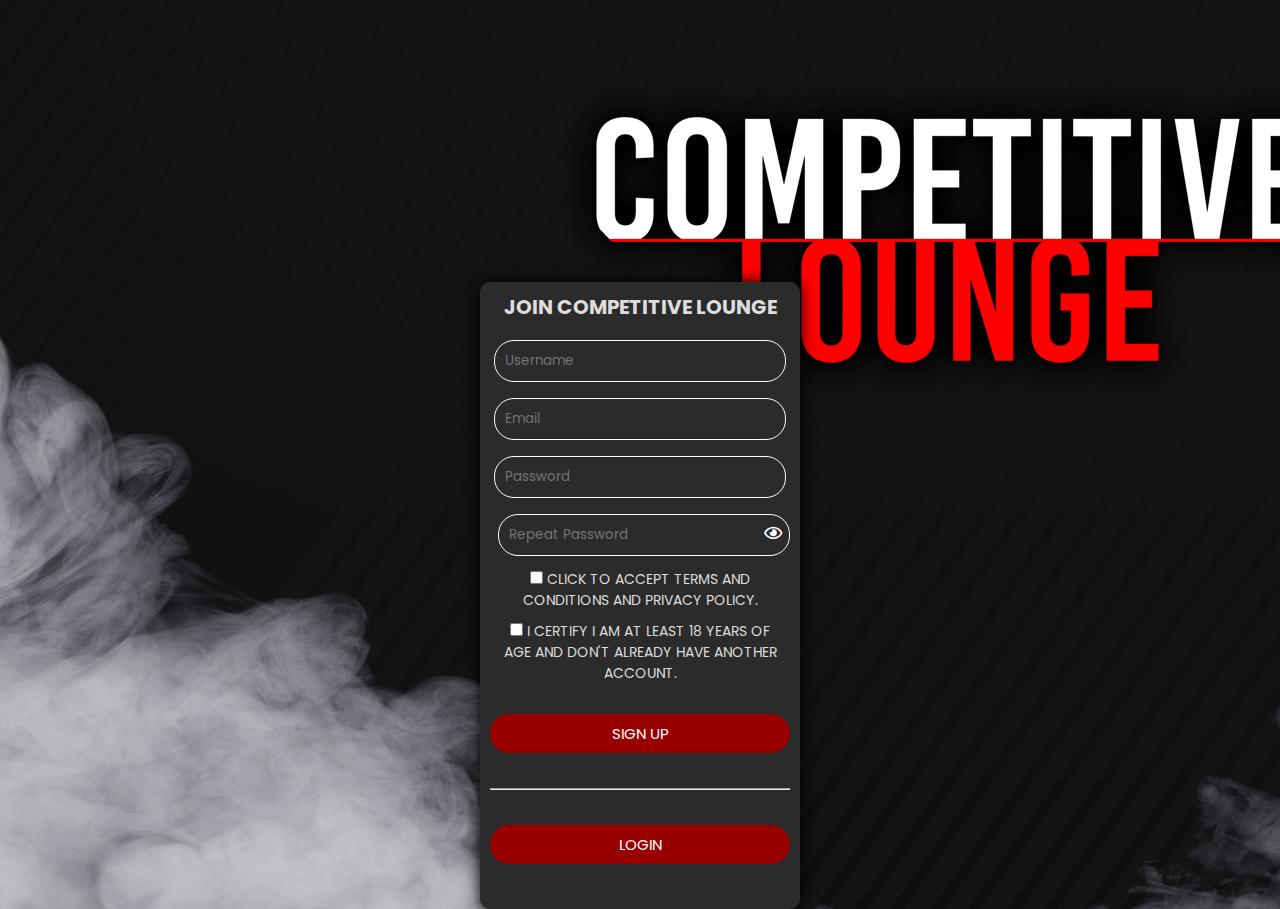
<file: SignupLoginPage/index.html>
<!DOCTYPE html>
<html lang="en">
<head>
    <meta charset="UTF-8">
    <meta http-equiv="X-UA-Compatible" content="IE=edge">
    <meta name="viewport" content="width=device-width, initial-scale=1.0">
    <title>Sign Up / Sign In</title>
    <link rel="preconnect" href="https://fonts.googleapis.com">
<link rel="preconnect" href="https://fonts.gstatic.com" crossorigin>
<link href="https://fonts.googleapis.com/css2?family=Alata&family=Bebas+Neue&family=Poppins:wght@600&family=Roboto:wght@300&family=Staatliches&family=Teko:wght@300&display=swap" rel="stylesheet">
    <link rel="stylesheet" href="style.css">
    <link rel="stylesheet" href="https://cdnjs.cloudflare.com/ajax/libs/font-awesome/5.13.0/css/all.min.css">
</head>
<body>
    <div class="sign-up-form">
        <h1> JOIN COMPETITIVE LOUNGE</h1>
        <form action="includes/signup.inc.php" method="post">
            <input type="username" name="uid" class="input-box" placeholder="Username">
            <input type="email" name="email" class="input-box" placeholder="Email">
            <input type="password" name="pwd" class="input-box" placeholder="Password">
            <input type="password" name="pwdrepeat" class="input-box" placeholder="Repeat Password">
            <i class="far fa-eye" id="togglePassword" style="margin-left: -30px; cursor: pointer; color: white;"></i>
            <p><span><input type="checkbox"></span> CLICK TO ACCEPT TERMS AND CONDITIONS AND PRIVACY POLICY.</p>
            <p><span><input type="checkbox"></span> I CERTIFY I AM AT LEAST 18 YEARS OF AGE AND DON'T ALREADY HAVE ANOTHER ACCOUNT.</p>
            <button type="button" name="signup" class="sign-btn">SIGN UP</button>
            <hr>
            
            <button type="button" class="gmail-btn" ><a href="pages/login.html">LOGIN </a></button>
            <p><a href ="pages/login.html"> </a></p>
        </form>
    </div>

</body>
</html>
</file>
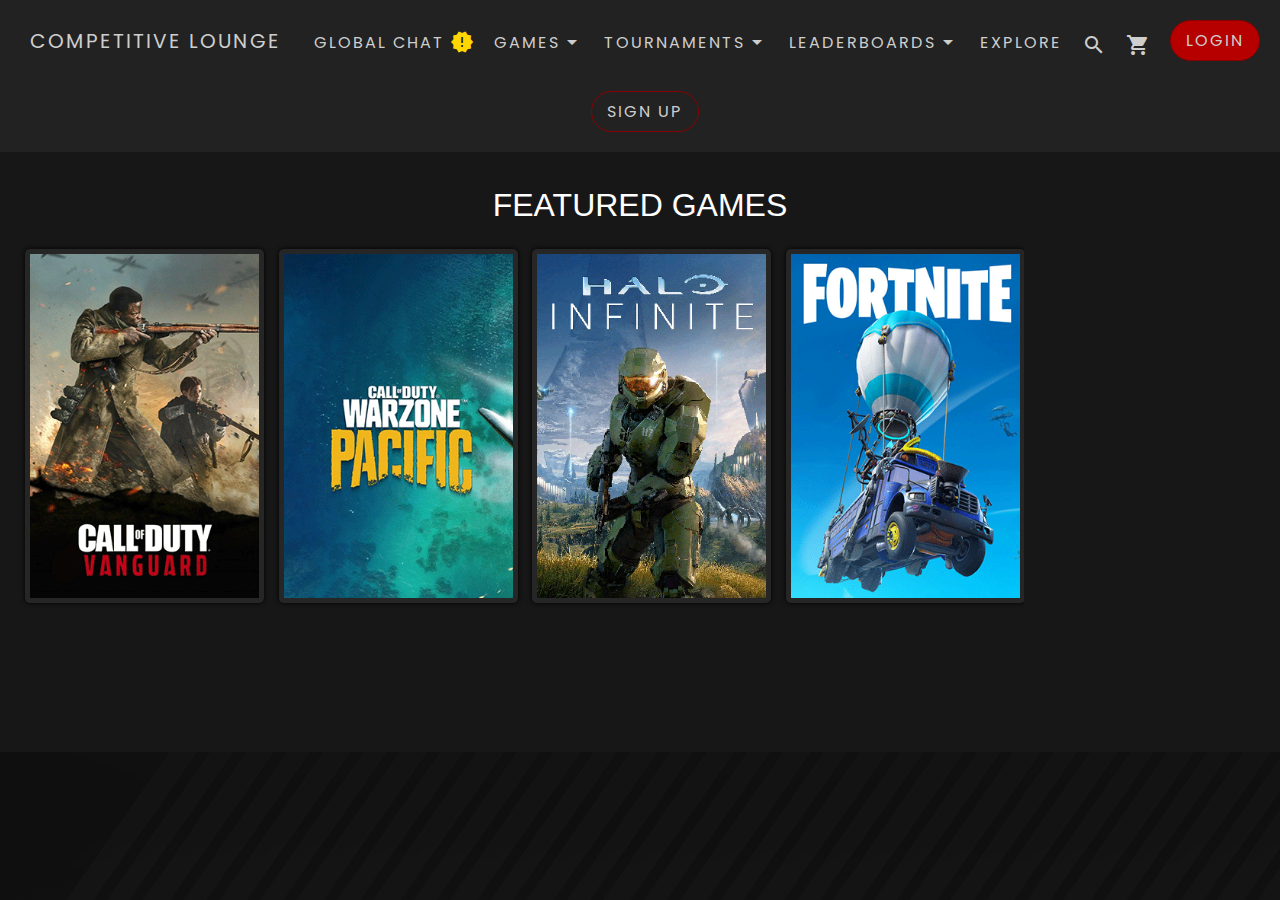
<file: home.html>
<!DOCTYPE html>
<html lang="en">

<head>
    <meta charset="UTF-8">
    <meta http-equiv="X-UA-Compatible" content="IE=edge">
    <meta name="viewport" content="width=device-width, initial-scale=1.0">
    <title>Home</title>
    <link rel="stylesheet" href="https://cdnjs.cloudflare.com/ajax/libs/OwlCarousel2/2.3.4/assets/owl.carousel.min.css" integrity="sha512-tS3S5qG0BlhnQROyJXvNjeEM4UpMXHrQfTGmbQ1gKmelCxlSEBUaxhRBj/EFTzpbP4RVSrpEikbmdJobCvhE3g==" crossorigin="anonymous" referrerpolicy="no-referrer" />
    <link rel="stylesheet" href="https://cdnjs.cloudflare.com/ajax/libs/OwlCarousel2/2.3.4/assets/owl.theme.default.min.css" integrity="sha512-sMXtMNL1zRzolHYKEujM2AqCLUR9F2C4/05cdbxjjLSRvMQIciEPCQZo++nk7go3BtSuK9kfa/s+a4f4i5pLkw==" crossorigin="anonymous" referrerpolicy="no-referrer" />
    <link href="https://fonts.googleapis.com/icon?family=Material+Icons"
      rel="stylesheet">
    <script src="https://ajax.googleapis.com/ajax/libs/jquery/3.6.0/jquery.min.js"></script>

    <script>
        $(function() {
            $(".toggle").on("click", function(){
                if($(".item").hasClass("active")){
                    $(".item").removeClass("active");

                }
                else{
                    $(".item").addClass("active");

                }
            })
    });
    </script>

    <link rel="preconnect" href="https://fonts.googleapis.com">
<link rel="preconnect" href="https://fonts.gstatic.com" crossorigin>
<link href="https://fonts.googleapis.com/css2?family=Alata&family=Bebas+Neue&family=Poppins:wght@600&family=Roboto:wght@300&family=Staatliches&family=Teko:wght@300&display=swap" rel="stylesheet">
    <link rel="stylesheet" href="style.css">
</head>

<body>
    <nav>
        <ul class="navbar">
            <li class="logo"><a href="#">COMPETITIVE LOUNGE</a></li>
            <li class="item button3"><a href="#"><span class="material-icons">
                new_releases
                </span>GLOBAL CHAT</a></li>
            <li class="item button2"><a href="#">GAMES<span class="material-icons">arrow_drop_down</span></a></li>
            <li class="item button2"><a href="#">TOURNAMENTS<span class="material-icons">arrow_drop_down</span></a></li>
            <li class="item button2"><a href="#">LEADERBOARDS<span class="material-icons">arrow_drop_down</span></a></li>
            <li class="item"><a href="#">EXPLORE</a></li>
            <li class="icon"><a href="#"><i class="material-icons">search</i></a></li>
            <li class="icon"><a href="#"><i class="material-icons">shopping_cart</i></a></li>
            <li class="item button"><a href="SignupLoginPage/pages/login.html">LOGIN</a></li>
            <li class="item button secondary"><a href="SignupLoginPage/index.html">SIGN UP</a></li>
            <li class="toggle"><span class="bars"></span></li>
        </ul>

    </nav>

    <main>
    </main>

    <!--Carousel-->
<div class="owl-container">
    <h1> FEATURED GAMES </h1>
    <div class="card">
    <div class="owl-carousel">
        <div class="item1"><img src="images/callofdutyvanguard.png"></div>
        <div class="item1"><img src="images/warzonepacific.png"></div>
        <div class="item1"><img src="images/haloinfinite.png"></div>
        <div class="item1"><img src="images/fortnite.png"></div>
    </div>
    </div>
    <button class = "more-soon-button" href="#">MORE SOON</button>
</div>


<!-- JS VANILLA TILT-->

<script type="text/javascript" src="vanilla-tilt.js"></script>
<script type="text/javascript">
	VanillaTilt.init(document.querySelector(".item1"), {
		max: 5,
		speed: 50,
        glare: true,
        "max-glare": 1,
	});
	
	//It also supports NodeList
	VanillaTilt.init(document.querySelectorAll(".item1"));
</script>

    <!--JS-->
    <script src="https://cdnjs.cloudflare.com/ajax/libs/jquery/3.6.0/jquery.min.js" integrity="sha512-894YE6QWD5I59HgZOGReFYm4dnWc1Qt5NtvYSaNcOP+u1T9qYdvdihz0PPSiiqn/+/3e7Jo4EaG7TubfWGUrMQ==" crossorigin="anonymous" referrerpolicy="no-referrer"></script>
    <script src="https://cdnjs.cloudflare.com/ajax/libs/OwlCarousel2/2.3.4/owl.carousel.min.js" integrity="sha512-bPs7Ae6pVvhOSiIcyUClR7/q2OAsRiovw4vAkX+zJbw3ShAeeqezq50RIIcIURq7Oa20rW2n2q+fyXBNcU9lrw==" crossorigin="anonymous" referrerpolicy="no-referrer"></script>
    <script type="text/javascript">
        $('.owl-carousel').owlCarousel({
            loop: false,
            margin: -10,
            nav: true,
            autoplay: true,
            autoplayTimeout: 10000,
            responsive:{
                0:{
                    items:2
                },
                600:{
                    items:3
                },
                1000:{
                    items:4
                }
            }
        });       
    </script>


</body>
</html>
</file>
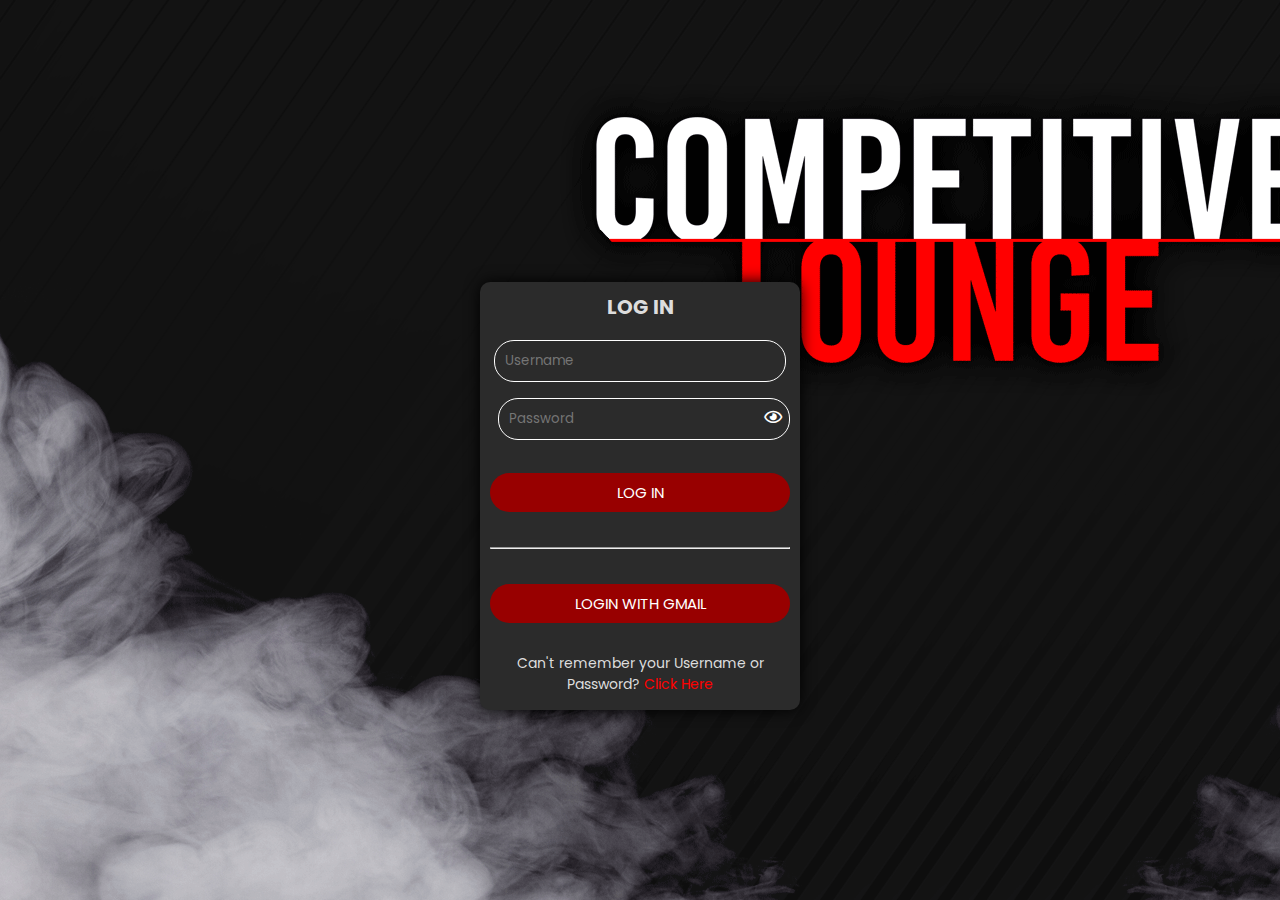
<file: SignupLoginPage/pages/login.html>
<!DOCTYPE html>
<html lang="en">
<head>
    <meta charset="UTF-8">
    <meta http-equiv="X-UA-Compatible" content="IE=edge">
    <meta name="viewport" content="width=device-width, initial-scale=1.0">
    <title>Sign Up / Sign In</title>
    <link rel="preconnect" href="https://fonts.googleapis.com">
<link rel="preconnect" href="https://fonts.gstatic.com" crossorigin>
<link href="https://fonts.googleapis.com/css2?family=Alata&family=Bebas+Neue&family=Poppins:wght@600&family=Roboto:wght@300&family=Staatliches&family=Teko:wght@300&display=swap" rel="stylesheet">
    <link rel="stylesheet" href="style.css">
    <link rel="stylesheet" href="https://cdnjs.cloudflare.com/ajax/libs/font-awesome/5.13.0/css/all.min.css">
</head>
<body>
    <div class="sign-up-form">
        <h1> LOG IN</h1>
        <form action="includes/login.inc.php" method="post">
            <input type="username" name="uid" class="input-box" placeholder="Username">
            <input type="password" name="pwd" class="input-box" placeholder="Password">
            <i class="far fa-eye" id="togglePassword" style="margin-left: -30px; cursor: pointer; color: white;"></i>
            <button type="button" name="signup" class="sign-btn">LOG IN</button>
            <hr>
            <button type="button" class="gmail-btn">LOGIN WITH GMAIL</button>
            <p>Can't remember your Username or Password?<a href ="#"> Click Here </a></p>
        </form>
    </div>

</body>
</html>
</file>
<file: SignupLoginPage/style.css>
*{
    margin: 0;
    padding: 0;
}

body {
    margin: 0;
    padding: 0;
    font-family: sans-serif;
    background-image: url(Background.png);
    
    
}
.sign-up-form{
    width: 300px;
    box-shadow: 0px 0px 15px;
    background: #2b2b2b;
    padding: 10px;
    margin: 22% auto 0;
    text-align: center;
    border-radius: 10px;
}
.sign-up-form h1{
    color: #dddddd;
    margin-bottom: 10px;
    font-family: 'Poppins', sans-serif;
    font-size: 20px;
    text-align: center;
}
.input-box{
    border-radius: 20px;
    padding: 10px;
    margin: 8px 0;
    width:90%;
    border: 1px solid white;
    outline: none;
    background-color: #2b2b2b;
    color: white;
    font-family: 'Poppins', sans-serif;

}
button{
    color: white;
    width: 100%;
    padding: 8px;
    border-radius: 20px;
    font-size: 15px;
    margin: 25px 0px;
    border: none;
    outline: none;
    cursor: pointer;
}
.sign-btn{
    background-color: #980000;
    font-family:'Poppins', sans-serif;
    font-size: 15px;
}

.gmail-btn{
    background-color: #980000;
    font-family:'Poppins', sans-serif;
    font-size: 15px;
}
.sign-btn:hover{
    background-color:red;
    transform: scale(1.05);
}
.gmail-btn:hover{
    background-color: red;
    transform: scale(1.05);
}

hr{
    margin-top: 10px;
    margin-bottom: 10px;
}

.or {
    width: 30px;
    margin: -10px auto 15px;
}
a {
    
    text-decoration: none;
    color:white;
    text-align: center; 
}
p{
    font-family: 'Poppins', sans-serif;
    color: #dddddd;
    font-size: 14px;
    padding: 5px;
}

body::-webkit-scrollbar {
    width: 5px;
}
body::webkit-scrollbar-track{
    background: #5f5f5f;
}
body::-webkit-scrollbar-thumb{
    background: red;
}
</file>
<file: style.css>
*{
    box-sizing: border-box;
    padding: 0;
    margin: 0;
}

body{
    background-image: url(includes/Background.png);
    font-family: sans-serif;
}
.navbar{
    background: #222;
    padding: 5px 20px;
    box-shadow: 10px 0px 15px black;
}
ul {
    list-style-type: none;
}
a{
    color: white;
    text-decoration: none;
}
a:hover{
    text-decoration:none;
}
.icon{
    top: 8px;
}
.button2 span{
    float: right;
    line-height: 25px;
}
.button3 span{
    float: right;
    line-height: 25px;
    color: gold;
    padding-left: 5px
}
.navbar li{
    font-size: 16px;
    padding: 25px 30px;
    font-family: 'Poppins', sans-serif;
    letter-spacing: 2px;
    position: relative;

}
.navbar li a {
    color: rgb(206, 206, 206);
    display: block;
}
.navbar li a:hover{
    color: white;
}
.logo a{
    font-size: 20px;
}
.button{
    color: white;
}
.button.secondary{
    color: white;
    border-bottom: 1px #444 solid;
}
.item:not(.button):hover{
    color: white;
}
.item:not(.button)::before{
    content:'';
    display: block;
    height: 4px;
    background-color: red;
    position: relative;
    top: 0;
    width: 0%;
    border-radius:200em;
    transition: all ease-in-out 750ms;
}
.item:not(.button):hover::before{
    width: 100%;
}


/* mobile menu*/

.navbar{
    display: flex;
    flex-wrap: wrap;
    justify-content: space-between;
    align-items: center;
}
.toggle{
    order:1;
}
.item.button{
    order: 2;
}
.item, .icon {
    width: 100%;
    text-align: center;
    order: 4;
    display: none;
}
.item.active{
    display:block;
}
.toggle{
    cursor: pointer;
}
.bars{
    background: #999;
    display: inline-block;
    height: 2px;
    position: relative;
    width: 18px;
}
.bars::before,.bars::after{
    background: #999;
    content: "";
    display: inline-block;
    height: 2px;
    position: absolute;
    width: 18px;
}
.bars::before{
    top:5px;
}
.bars::after{
    top:-5px
}


/* Tablet Menu */

@media all and (min-width:468px){
    .navbar{
        justify-content: center;
    }
    .logo{
        flex:1;
    }
    .item.button{
        width:auto;
        order:1;
        display: block;
    }
    .toggle{
        order:2;
    }
    .button.secondary{
        border:0;
    }
    .button a{
        text-decoration: none;
        padding:7px 15px;
        background: rgb(182, 0, 0);
        border: 1px solid darkred;
        border-radius: 50em;
    }
    .button.secondary a{
        background: transparent;
    }
    .button a:hover{
        color:white;
        transition: all .25s;
    }
    .button:not(.secondary) a:hover{
        background-color: red;
        border-color: rgb(90, 1, 1);
    }
    .button.secondary a:hover{
        color: #ddd;
        background-color: red;
    } 
}



@media all and (min-width:768px){
    .item, .icon{
        display: block;
        width:auto;
    }
    .toggle{
        display: none;
    }
    .logo{
        order:0;
    }
    .item, .icon{
        order:1;
    }
    .button{
        order:3;
    }
    .navbar li{
        padding: 15px 10px;
    }
    .navbar li.button{
        padding-right:0;
    }
}

.owl-container {
    position: fixed;
    background-color: #171717;
    width: 100%;
    height: 600px;
    

}
.card {
    position: absolute;
    width: 80%;
}
.item1 {
    margin-left: 25px;
    margin-right: 0px;
    margin-bottom: 25px;
    margin-top: 25px;
    width: fit-content;
    height: fit-content;
    background-color: #262626;
    border-radius: 5px;
    box-shadow: 0px 0px 5px black;
    padding: 5px 5px;
}
.item1:hover {
    transform: scale(2);
    cursor: pointer;
}
h1 {
    padding-top: 5px;
    text-align: justify;
    margin-top: 30px;
    color: white;
    font-weight: 20;
    font-family: sans-serif;
    text-align: center;
}
.more-soon-button {
    overflow: hidden;
    position:absolute;
    top: 48%;
    margin: 0 0 0 100rem;
    background-color: #171717;
    border: 1px solid red;
    color: white;
    border-radius: 8px;
    width: 100px;
    height: 30px;
    box-shadow: 0px 0px 5px black;
}
.more-soon-button:hover {
    transform: scale(1.1);
    background-color: red;
    cursor: pointer;
}
.owl-carousel {
    float: left;
    width: 100%;
    height: 500px;
    
}
</file>
<file: SignupLoginPage/pages/style.css>
*{
    margin: 0;
    padding: 0;
}

body {
    margin: 0;
    padding: 0;
    font-family: sans-serif;
    background-image: url(Background.png);
    
    
}
.sign-up-form{
    width: 300px;
    box-shadow: 0px 0px 15px;
    background: #2b2b2b;
    padding: 10px;
    margin: 22% auto 0;
    text-align: center;
    border-radius: 10px;
}
.sign-up-form h1{
    color: #dddddd;
    margin-bottom: 10px;
    font-family: 'Poppins', sans-serif;
    font-size: 20px;
    text-align: center;
}
.input-box{
    border-radius: 20px;
    padding: 10px;
    margin: 8px 0;
    width:90%;
    border: 1px solid white;
    outline: none;
    background-color: #2b2b2b;
    color: white;
    font-family: 'Poppins', sans-serif;

}
button{
    color: white;
    width: 100%;
    padding: 8px;
    border-radius: 20px;
    font-size: 15px;
    margin: 25px 0px;
    border: none;
    outline: none;
    cursor: pointer;
}
.sign-btn{
    background-color: #980000;
    font-family:'Poppins', sans-serif;
    font-size: 15px;
}

.gmail-btn{
    background-color: #980000;
    font-family:'Poppins', sans-serif;
    font-size: 15px;
}
.sign-btn:hover{
    background-color:red;
    transform: scale(1.05);
}
.gmail-btn:hover{
    background-color: red;
    transform: scale(1.05);
}

hr{
    margin-top: 10px;
    margin-bottom: 10px;
}

.or {
    width: 30px;
    margin: -10px auto 15px;
}
a {
    
    text-decoration: none;
    color:red;
    text-align: center; 
}
p{
    font-family: 'Poppins', sans-serif;
    color: #dddddd;
    font-size: 14px;
    padding: 5px;
}

body::-webkit-scrollbar {
    width: 5px;
}
body::webkit-scrollbar-track{
    background: #5f5f5f;
}
body::-webkit-scrollbar-thumb{
    background: red;
}
</file>
